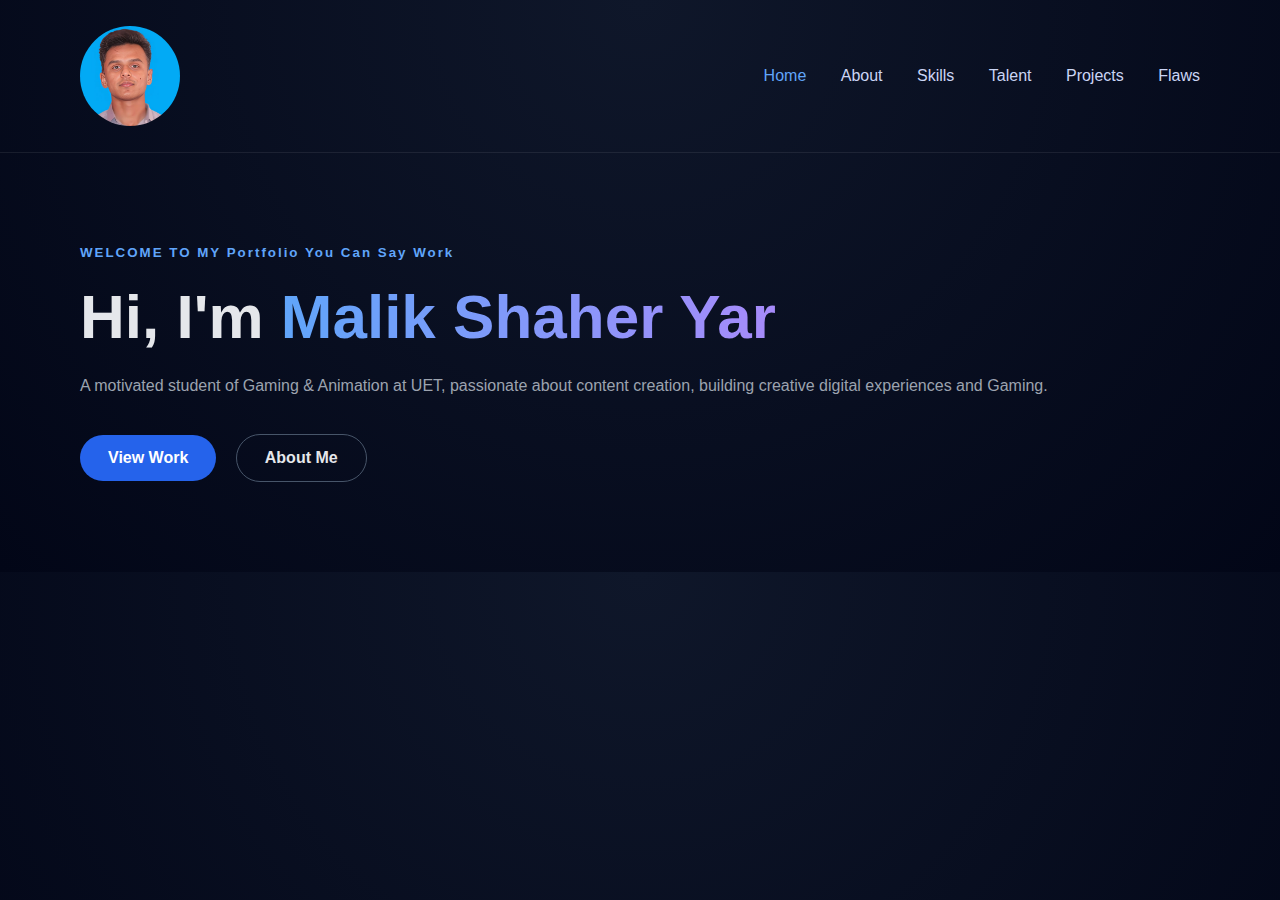
<file: index.html>
<!DOCTYPE html>
<html>
<head>
<title>Portfolio | Home</title>
    <meta name="viewport" content="width=device-width, initial-scale=1.0">
<link rel="stylesheet" href="style.css">
</head>
<body>

<header>
    <div class="logo"><img src="profile.png" alt="Logo"
         style="width: 100px;
          height: 100px;
            border-radius: 20%;
           object-fit: cover;
           display: flex;
            margin-top: 1px;
            margin-bottom: 1px;
            border-radius: 50%;"></div>
    <nav>
        
        <a class="active" href="index.html">Home</a>
        <a href="about.html">About</a>
        <a href="interest.html">Skills</a>
        <a href="talent.html">Talent</a>
        <a href="gallery.html">Projects</a>
        <a href="flaws.html">Flaws</a>
    </nav>
</header>

<section class="hero">
    <div class="hero-text">
        <small>WELCOME TO MY Portfolio You Can Say Work</small>
        <h2>Hi, I'm <span>Malik Shaher Yar</span></h2>
        <p>
            A motivated student of Gaming & Animation at UET, passionate about content creation, 
            building creative digital experiences and Gaming.
        </p>

        <div class="buttons">
            <a class="btn-primary" href="gallery.html">View Work</a>
            <a class="btn-outline" href="about.html">About Me</a>
        </div>
    </div>
</section>

</body>
</html>
</file>
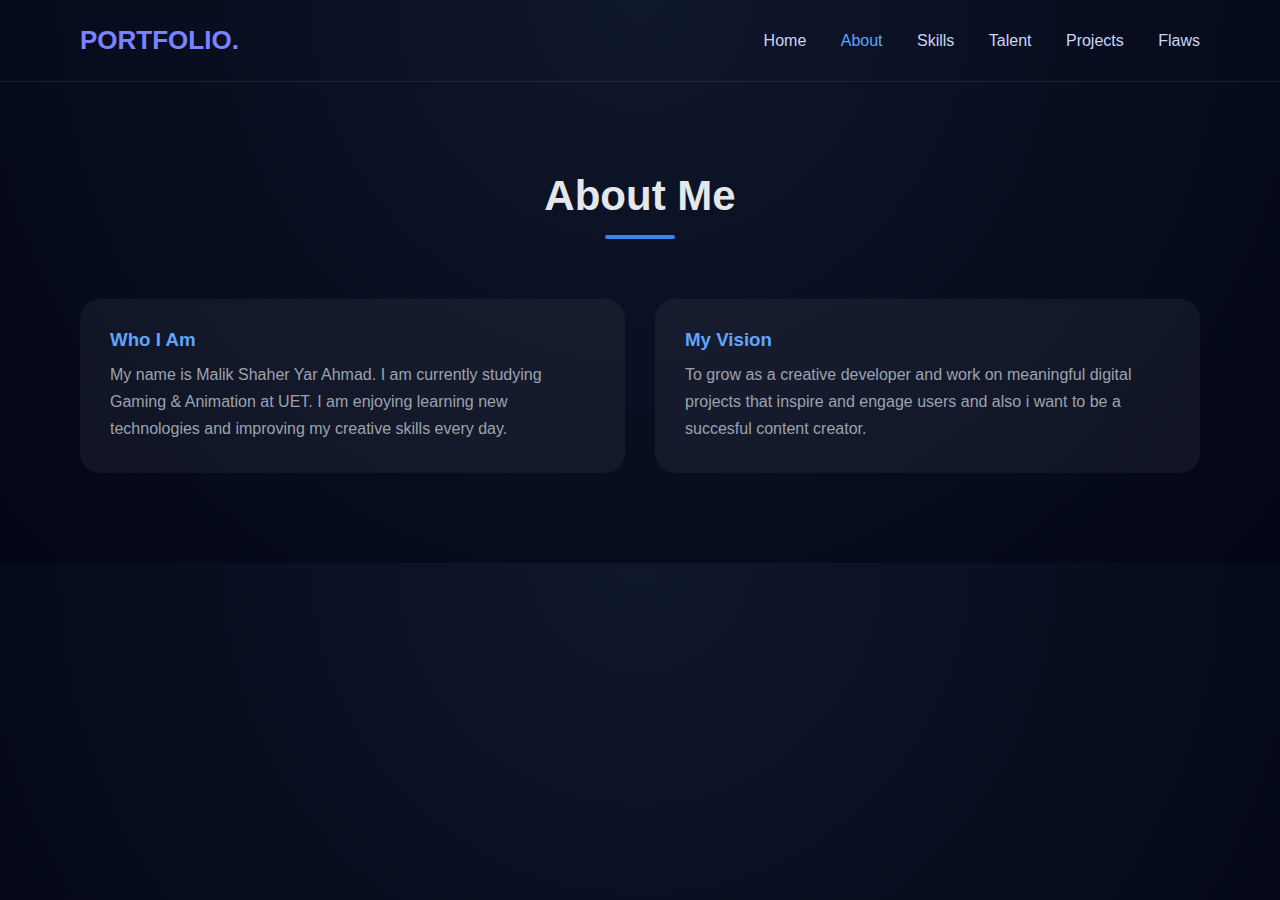
<file: about.html>
<!DOCTYPE html>
<html>
<head>
<title>About Me</title>
<meta name="viewport" content="width=device-width, initial-scale=1.0">
<link rel="stylesheet" href="style.css">
</head>
<body>

<header>
<div class="logo">PORTFOLIO.</div>
<nav>
<a href="index.html">Home</a>
<a class="active" href="about.html">About</a>
<a href="interest.html">Skills</a>
<a href="talent.html">Talent</a>
<a href="gallery.html">Projects</a>
<a href="flaws.html">Flaws</a>
</nav>
</header>

<section class="section">
<h1>About Me</h1>

<div class="cards">
<div class="card">
<h3>Who I Am</h3>
<p>
My name is Malik Shaher Yar Ahmad. I am currently studying Gaming & Animation at UET.
I am enjoying learning new technologies and improving my creative skills every day.
</p>
</div>

<div class="card">
<h3>My Vision</h3>
<p>
To grow as a creative developer and work on meaningful digital projects that inspire
and engage users and also i want to be a succesful content creator.
</p>
</div>
</div>
</section>

</body>
</html>
</file>
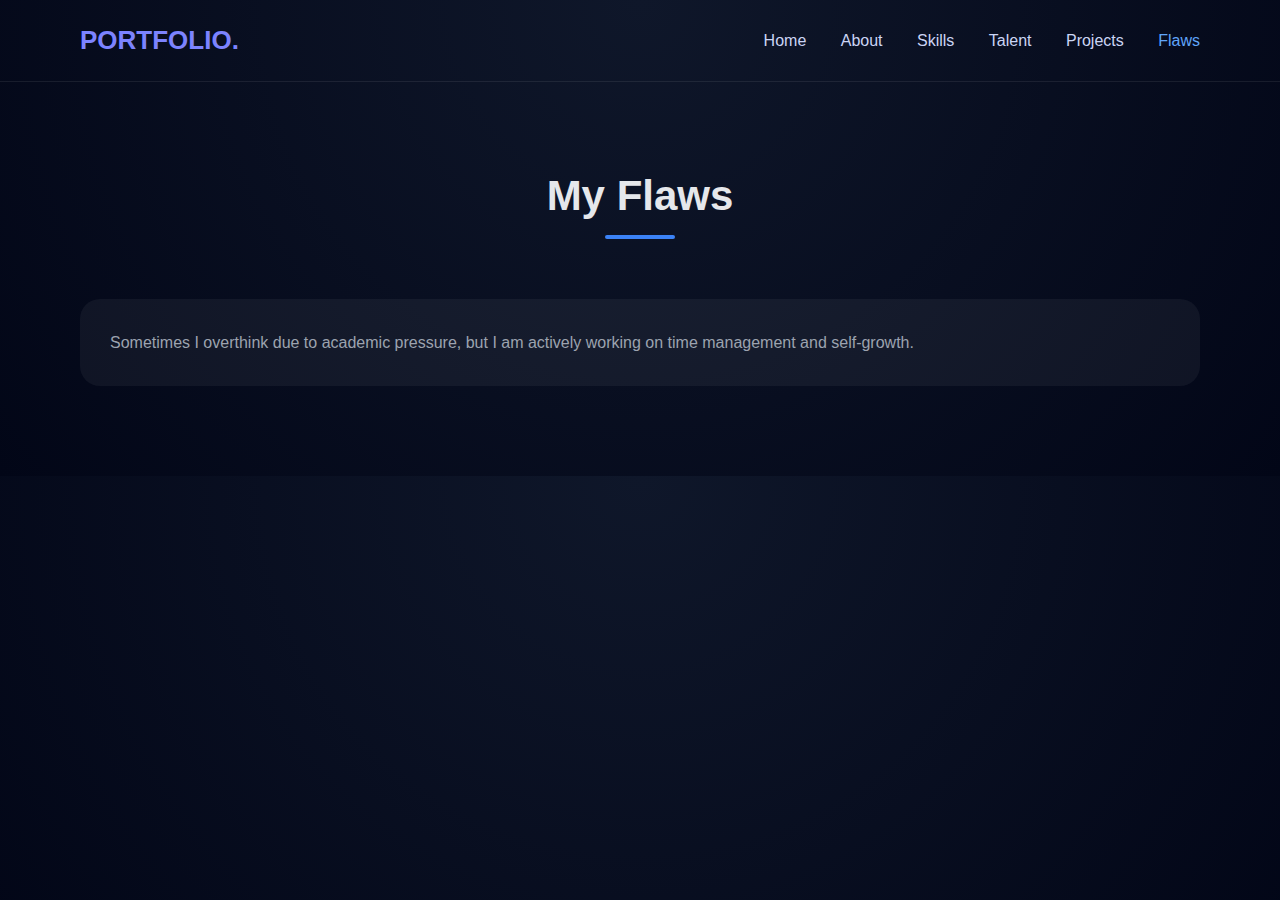
<file: flaws.html>
<!DOCTYPE html>
<html>
<head>
<title>My Weakness</title>
<meta name="viewport" content="width=device-width, initial-scale=1.0">
<link rel="stylesheet" href="style.css">
</head>
<body>

<header>
<div class="logo">PORTFOLIO.</div>
<nav>
<a href="index.html">Home</a>
<a href="about.html">About</a>
<a href="interest.html">Skills</a>
<a href="talent.html">Talent</a>
<a href="gallery.html">Projects</a>
<a class="active" href="flaws.html">Flaws</a>
</nav>
</header>

<section class="section">
<h1>My Flaws</h1>

<div class="cards">
<div class="card">
<p>
Sometimes I overthink due to academic pressure, but I am actively
working on time management and self-growth.
</p>
</div>
</div>
</section>

</body>
</html>
</file>
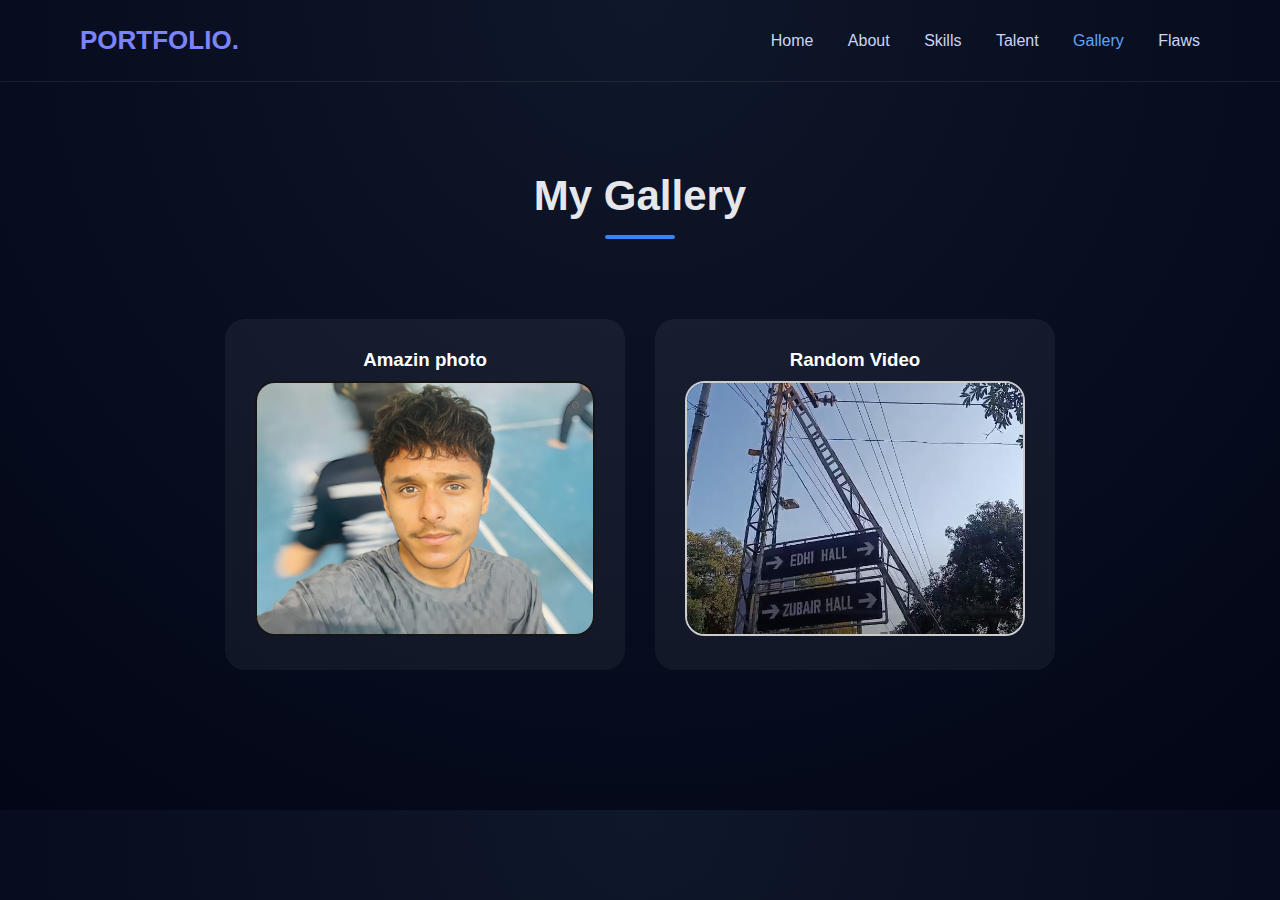
<file: gallery.html>
<!DOCTYPE html>
<html>
<head>
<title>My Gallery</title>
<meta name="viewport" content="width=device-width, initial-scale=1.0">
<link rel="stylesheet" href="style.css">
</head>
<body>

<header>
    <div class="logo">PORTFOLIO.</div>
    <nav>
        <a href="index.html">Home</a>
        <a href="about.html">About</a>
        <a href="interest.html">Skills</a>
        <a href="talent.html">Talent</a>
        <a class="active" href="gallery.html">Gallery</a>
        <a href="flaws.html">Flaws</a>
    </nav>
</header>

<section class="section">
    <h1>My Gallery</h1>

    <div class="gallery-box">
        <div class="gallery-card">
            <h3>Amazin photo</h3>
            <p><img src="sherry.jpeg" alt="My Best photo" style="
    width: 100%; 
    aspect-ratio: 4 / 3; 
    object-fit: cover; 
    border-radius: 20px;
    border: 2px solid #151515;
"></style></p>
        </div>

        <div class="gallery-card">
            <h3>Random Video</h3>
            <p><video controls autoplay muted style="
    width: 100%; 
    aspect-ratio: 4 / 3;
    object-fit: cover; 
    border-radius: 20px;
    border: 2px solid #ccc;
">
">
  <source src="sherrymusix.mp4" type="video/mp4">
</video></p>
        </div>
    </div>
</section>

</body>
</html>
</file>
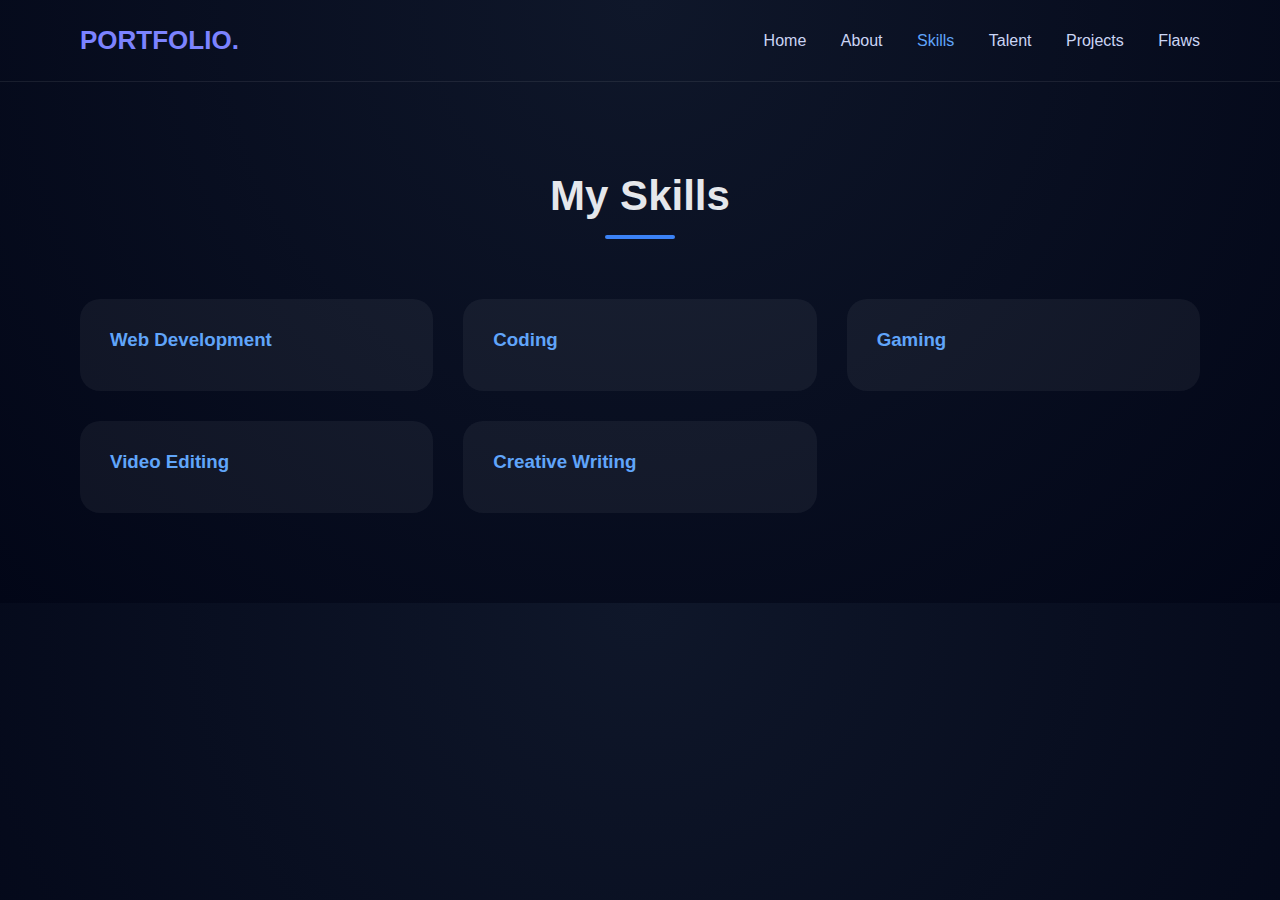
<file: interest.html>
<!DOCTYPE html>
<html>
<head>
<title>My Skills</title>
<meta name="viewport" content="width=device-width, initial-scale=1.0">
<link rel="stylesheet" href="style.css">
</head>
<body>

<header>
<div class="logo">PORTFOLIO.</div>
<nav>
<a href="index.html">Home</a>
<a href="about.html">About</a>
<a class="active" href="interest.html">Skills</a>
<a href="talent.html">Talent</a>
<a href="gallery.html">Projects</a>
<a href="flaws.html">Flaws</a>
</nav>
</header>

<section class="section">
<h1>My Skills</h1>

<div class="cards">
<div class="card"><h3>Web Development</h3></div>
<div class="card"><h3>Coding</h3></div>
<div class="card"><h3>Gaming</h3></div>
<div class="card"><h3>Video Editing</h3></div>
<div class="card"><h3>Creative Writing</h3></div>
</div>
</section>

</body>
</html>
</file>
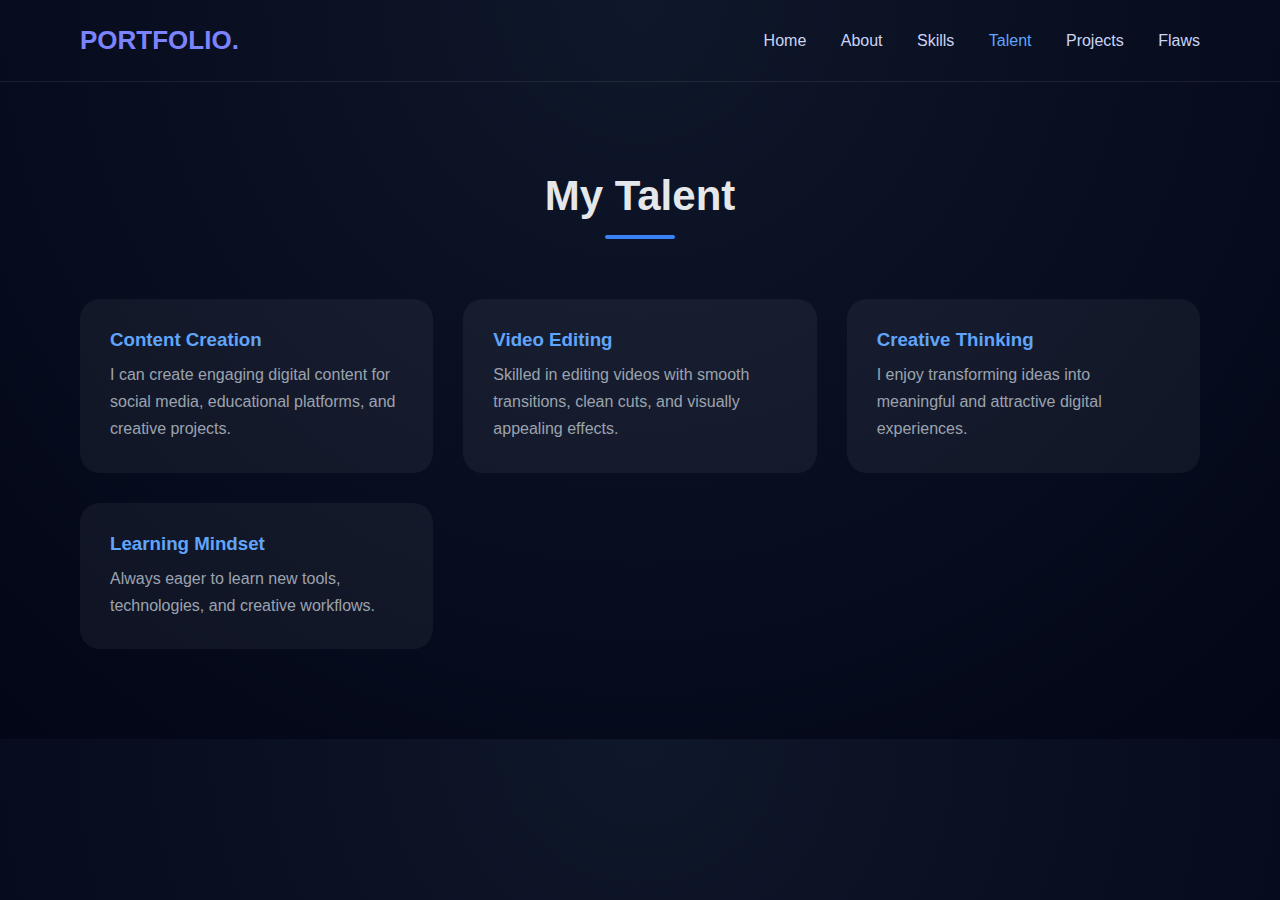
<file: talent.html>
<!DOCTYPE html>
<html>
<head>
<title>My Talent</title>
<meta name="viewport" content="width=device-width, initial-scale=1.0">
<link rel="stylesheet" href="style.css">
</head>
<body>

<header>
    <div class="logo">PORTFOLIO.</div>
    <nav>
        <a href="index.html">Home</a>
        <a href="about.html">About</a>
        <a href="interest.html">Skills</a>
        <a class="active" href="talent.html">Talent</a>
        <a href="gallery.html">Projects</a>
        <a href="flaws.html">Flaws</a>
    </nav>
</header>

<section class="section">
    <h1>My Talent</h1>

    <div class="cards">
        <div class="card">
            <h3>Content Creation</h3>
            <p>
                I can create engaging digital content for social media,
                educational platforms, and creative projects.
            </p>
        </div>

        <div class="card">
            <h3>Video Editing</h3>
            <p>
                Skilled in editing videos with smooth transitions,
                clean cuts, and visually appealing effects.
            </p>
        </div>

        <div class="card">
            <h3>Creative Thinking</h3>
            <p>
                I enjoy transforming ideas into meaningful and
                attractive digital experiences.
            </p>
        </div>

        <div class="card">
            <h3>Learning Mindset</h3>
            <p>
                Always eager to learn new tools, technologies,
                and creative workflows.
            </p>
        </div>
    </div>
</section>

</body>
</html>
</file>
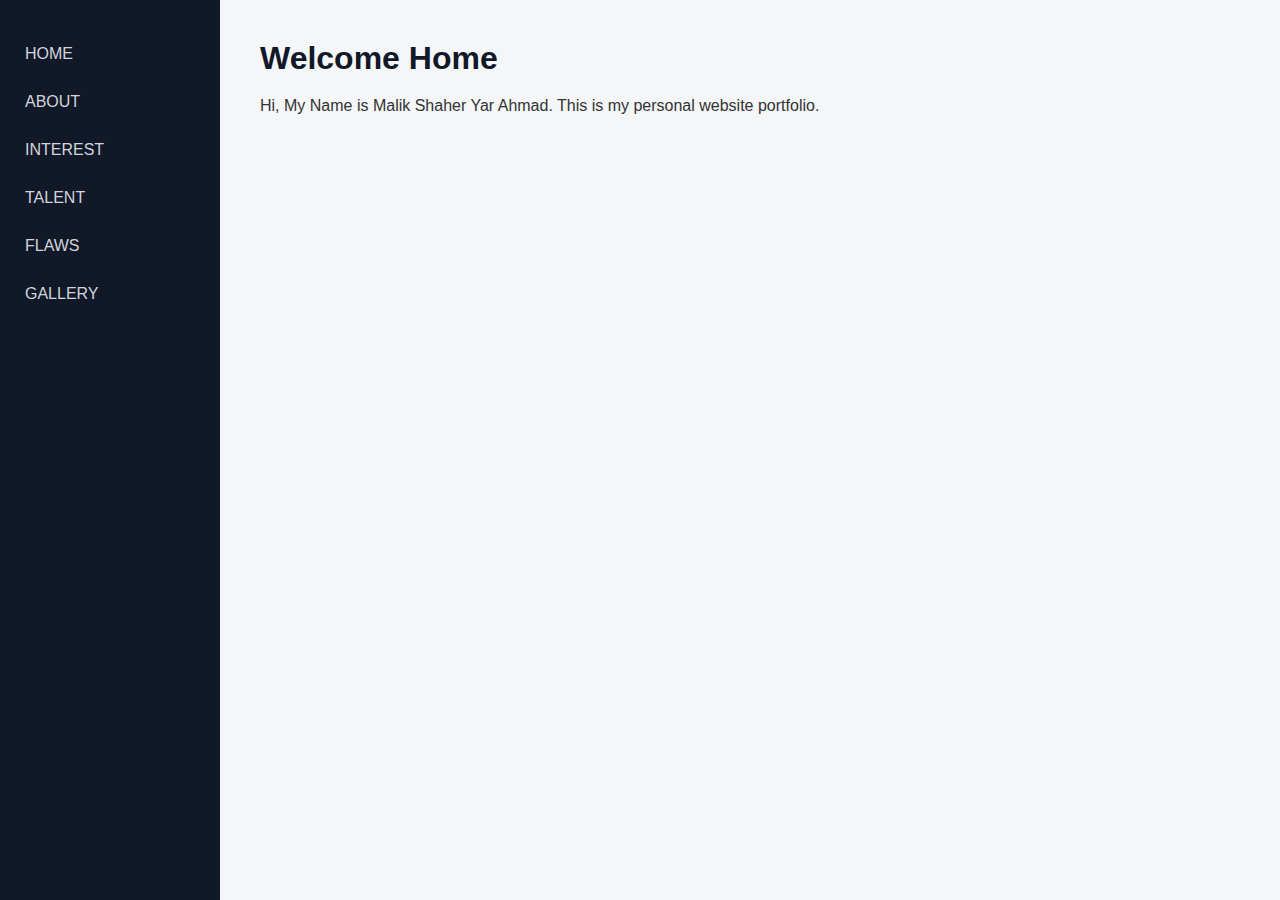
<file: task.html>
<!DOCTYPE html>
<html lang="en">
<head>
    <title>Home | Portfolio</title>
    <link rel="stylesheet" href="task.css">
</head>
<body>

<div class="sidebar">
    <a href="index.html">HOME</a>
    <a href="about.html">ABOUT</a>
    <a href="interest.html">INTEREST</a>
    <a href="talent.html">TALENT</a>
    <a href="flaws.html">FLAWS</a>
    <a href="gallery.html">GALLERY</a>
</div>

<div class="content">
    <h1>Welcome Home</h1>
    <p>Hi, My Name is Malik Shaher Yar Ahmad. This is my personal website portfolio.</p>
</div>

</body>
</html>
</file>
<file: style.css>
* {
    margin: 0;
    padding: 0;
    box-sizing: border-box;
    font-family: "Segoe UI", sans-serif;
}

body {
    background: radial-gradient(circle at top, #0f172a, #020617);
    color: #e5e7eb;
}

/* ===== NAVBAR ===== */
header {
    display: flex;
    justify-content: space-between;
    align-items: center;
    padding: 25px 80px;
    border-bottom: 1px solid rgba(255,255,255,0.08);
}

.logo {
    font-size: 26px;
    font-weight: bold;
    color: #7c83ff;
}

nav a {
    margin-left: 30px;
    color: #cbd5f5;
    text-decoration: none;
    font-weight: 500;
}

nav a:hover,
nav a.active {
    color: #60a5fa;
}

/* ===== SECTIONS ===== */
.section {
    padding: 90px 80px;
}

.section h1 {
    text-align: center;
    font-size: 42px;
    margin-bottom: 60px;
}

.section h1::after {
    content: "";
    display: block;
    width: 70px;
    height: 4px;
    background: #3b82f6;
    margin: 15px auto 0;
    border-radius: 10px;
}

/* ===== HERO ===== */
.hero {
    display: flex;
    justify-content: space-between;
    align-items: center;
    padding: 90px 80px;
    gap: 60px;
}

.hero-text small {
    color: #60a5fa;
    letter-spacing: 2px;
    font-weight: bold;
}

.hero-text h2 {
    font-size: 62px;
    margin: 20px 0;
}

.hero-text span {
    background: linear-gradient(90deg, #60a5fa, #a78bfa);
    -webkit-background-clip: text;
    -webkit-text-fill-color: transparent;
}

.hero-text p {
    color: #9ca3af;
    line-height: 1.7;
    margin-bottom: 35px;
}

.buttons a {
    display: inline-block;
    padding: 14px 28px;
    border-radius: 30px;
    margin-right: 15px;
    text-decoration: none;
    font-weight: 600;
}

.btn-primary {
    background: #2563eb;
    color: white;
}

.btn-outline {
    border: 1px solid #475569;
    color: #e5e7eb;
}

/* ===== CARDS ===== */
.cards {
    display: grid;
    grid-template-columns: repeat(auto-fit, minmax(260px,1fr));
    gap: 30px;
}

.card {
    background: rgba(255,255,255,0.05);
    padding: 30px;
    border-radius: 20px;
    transition: 0.3s;
}

.card:hover {
    transform: translateY(-10px);
    background: rgba(255,255,255,0.08);
}

.card h3 {
    color: #60a5fa;
    margin-bottom: 10px;
}

.card p, .card li {
    color: #9ca3af;
    line-height: 1.7;
}

/* ===== GALLERY ===== */
.gallery-box {
    display: flex;           
    justify-content: center;   
    gap: 30px;              
    flex-wrap: wrap;        
    padding: 20px;
}


.media-style {
    width: 400px;
    aspect-ratio: 4 / 3;     
    object-fit: cover;       
    border-radius: 20px;    
    border: 2px solid #ccc;
    display: block;
}

.gallery-card {
    background: rgba(255,255,255,0.05);
    padding: 30px;
    aspect-ratio: 4 / 3;
    border-radius: 20px;
    text-align: center;
    width: 400px;
    margin-bottom: 30px;
}
.gallery-card h3 {
    color: white;
    margin-bottom: 10px;
    font-family: sans-serif;
}
@media (max-width: 768px) {
    nav {
        display: flex;
        flex-direction: column; 
        align-items: center;
    }
    
    .hero-text h2 {
        font-size: 24px; 
    }

    .buttons {
        display: flex;
        flex-direction: column; 
        gap: 10px;
    }
}
</file>
<file: task.css>
* {
    margin: 0;
    padding: 0;
    box-sizing: border-box;
    font-family: Arial, Helvetica, sans-serif;
}

body {
    display: flex;
    background: #f4f6f8;
    color: #333;
}

/* Sidebar */
.sidebar {
    width: 220px;
    height: 100vh;
    background: #111827;
    padding-top: 30px;
    position: fixed;
}

.sidebar a {
    display: block;
    color: #d1d5db;
    text-decoration: none;
    padding: 15px 25px;
    transition: 0.3s;
}

.sidebar a:hover {
    background: #2563eb;
    color: white;
}

/* Content */
.content {
    margin-left: 220px;
    padding: 40px;
    width: 100%;
}

h1 {
    margin-bottom: 15px;
    color: #111827;
}

p, li {
    font-size: 16px;
    line-height: 1.7;
}

/* Back Button */
.back-btn {
    display: inline-block;
    margin-bottom: 20px;
    background: #2563eb;
    color: white;
    padding: 8px 15px;
    text-decoration: none;
    border-radius: 6px;
}

.back-btn:hover {
    background: #1e40af;
}

/* List */
ul {
    margin-left: 20px;
}

/* Gallery */
.gallery-grid {
    display: flex;
    gap: 30px;
    margin-top: 20px;
}

.gallery-grid img,
.gallery-grid video {
    border-radius: 15px;
    box-shadow: 0 10px 25px rgba(0,0,0,0.2);
}
</file>
